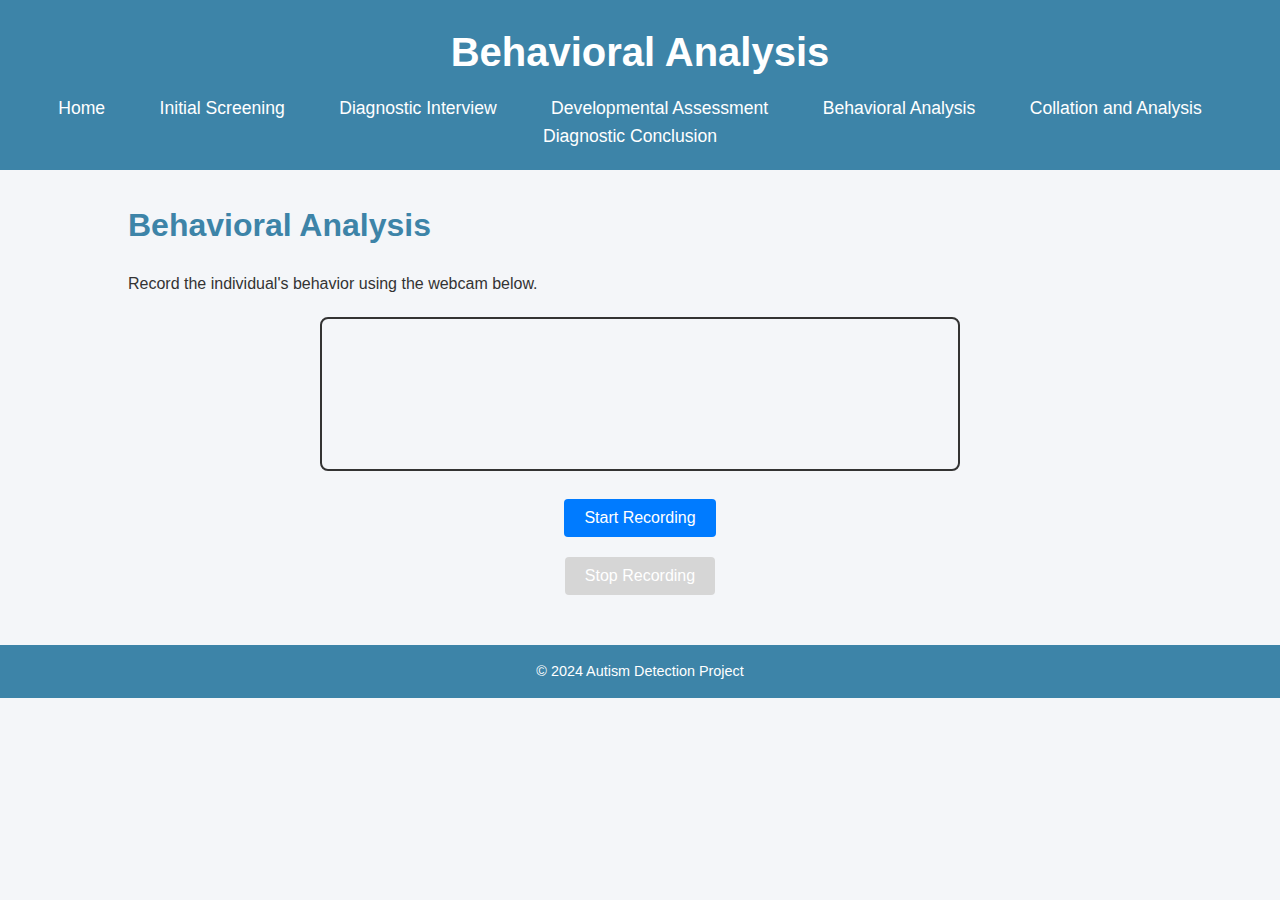
<file: behavioral-analysis.html>
<!DOCTYPE html>
<html lang="en">
<head>
    <meta charset="UTF-8">
    <meta name="viewport" content="width=device-width, initial-scale=1.0">
    <title>Behavioral Analysis</title>
    <link rel="stylesheet" href="styles.css">
    <style>
        #video-container {
            text-align: center;
            margin: 20px auto;
        }
        video {
            width: 100%;
            max-width: 640px;
            border: 2px solid #333;
        }
        #controls {
            margin-top: 10px;
        }
        button {
            padding: 10px 20px;
            border: none;
            border-radius: 4px;
            background-color: #007bff;
            color: white;
            cursor: pointer;
        }
        button:disabled {
            background-color: #d6d6d6;
            cursor: not-allowed;
        }
    </style>
</head>
<body>
    <header>
        <h1>Behavioral Analysis</h1>
        <nav>
            <ul>
                <li><a href="index.html">Home</a></li>
                <li><a href="initial-screening.html">Initial Screening</a></li>
                <li><a href="diagnostic-interview.html">Diagnostic Interview</a></li>
                <li><a href="developmental-assessment.html">Developmental Assessment</a></li>
                <li><a href="behavioral-analysis.html">Behavioral Analysis</a></li>
                <li><a href="collation-analysis.html">Collation and Analysis</a></li>
                <li><a href="diagnostic-conclusion.html">Diagnostic Conclusion</a></li>
            </ul>
        </nav>
    </header>
    
    <main>
        <section>
            <h2>Behavioral Analysis</h2>
            <p>Record the individual's behavior using the webcam below.</p>
            <div id="video-container">
                <video id="video" autoplay></video>
                <div id="controls">
                    <button id="start-recording">Start Recording</button>
                    <button id="stop-recording" disabled>Stop Recording</button>
                </div>
            </div>
            <form id="recording-form" style="display: none;">
                <input type="hidden" name="video-file" id="video-file">
                <button type="submit">Submit Recording</button>
            </form>
        </section>
    </main>
    
    <footer>
        <p>&copy; 2024 Autism Detection Project</p>
    </footer>

    <script>
        let mediaRecorder;
        let recordedChunks = [];
        let videoStream;

        document.getElementById("start-recording").addEventListener("click", async function() {
            try {
                // Get user media (webcam)
                videoStream = await navigator.mediaDevices.getUserMedia({ video: true, audio: true });
                document.getElementById("video").srcObject = videoStream;

                // Initialize MediaRecorder
                mediaRecorder = new MediaRecorder(videoStream, { mimeType: "video/webm" });

                mediaRecorder.ondataavailable = function(event) {
                    if (event.data.size > 0) {
                        recordedChunks.push(event.data);
                    }
                };

                mediaRecorder.onstop = function() {
                    const recordedBlob = new Blob(recordedChunks, { type: "video/webm" });
                    const url = URL.createObjectURL(recordedBlob);
                    console.log("Recording URL:", url);

                    // Store the blob in the hidden input field
                    const videoFileInput = document.getElementById("video-file");
                    videoFileInput.value = url; // This allows submission

                    document.getElementById("recording-form").style.display = "block";
                };

                // Start recording
                mediaRecorder.start();
                document.getElementById("start-recording").disabled = true;
                document.getElementById("stop-recording").disabled = false;
            } catch (error) {
                console.error("Error accessing webcam:", error);
                alert("Failed to access webcam. Please check your permissions.");
            }
        });

        document.getElementById("stop-recording").addEventListener("click", function() {
            mediaRecorder.stop();
            videoStream.getTracks().forEach(track => track.stop()); // Stop webcam

            document.getElementById("start-recording").disabled = false;
            document.getElementById("stop-recording").disabled = true;
        });

        document.getElementById("recording-form").addEventListener("submit", async (event) => {
            event.preventDefault();

            try {
                const formData = new FormData();
                const recordedBlob = new Blob(recordedChunks, { type: "video/webm" });
                formData.append('video-file', recordedBlob, 'recording.webm');

                const response = await fetch('submit-behavioral-analysis.php', {
                    method: 'POST',
                    body: formData
                });

                if (!response.ok) {
                    throw new Error('Failed to submit the recording.');
                }

                const result = await response.json();

                if (result.success) {
                    alert('Recording submitted successfully!');
                    window.location.href = 'collation-analysis.html';
                } else {
                    alert('Failed to submit the recording.');
                }
            } catch (error) {
                console.error('Error submitting the recording:', error);
                alert('An error occurred while submitting the recording. Please try again later.');
            }
        });
    </script>
</body>
</html>
</file>
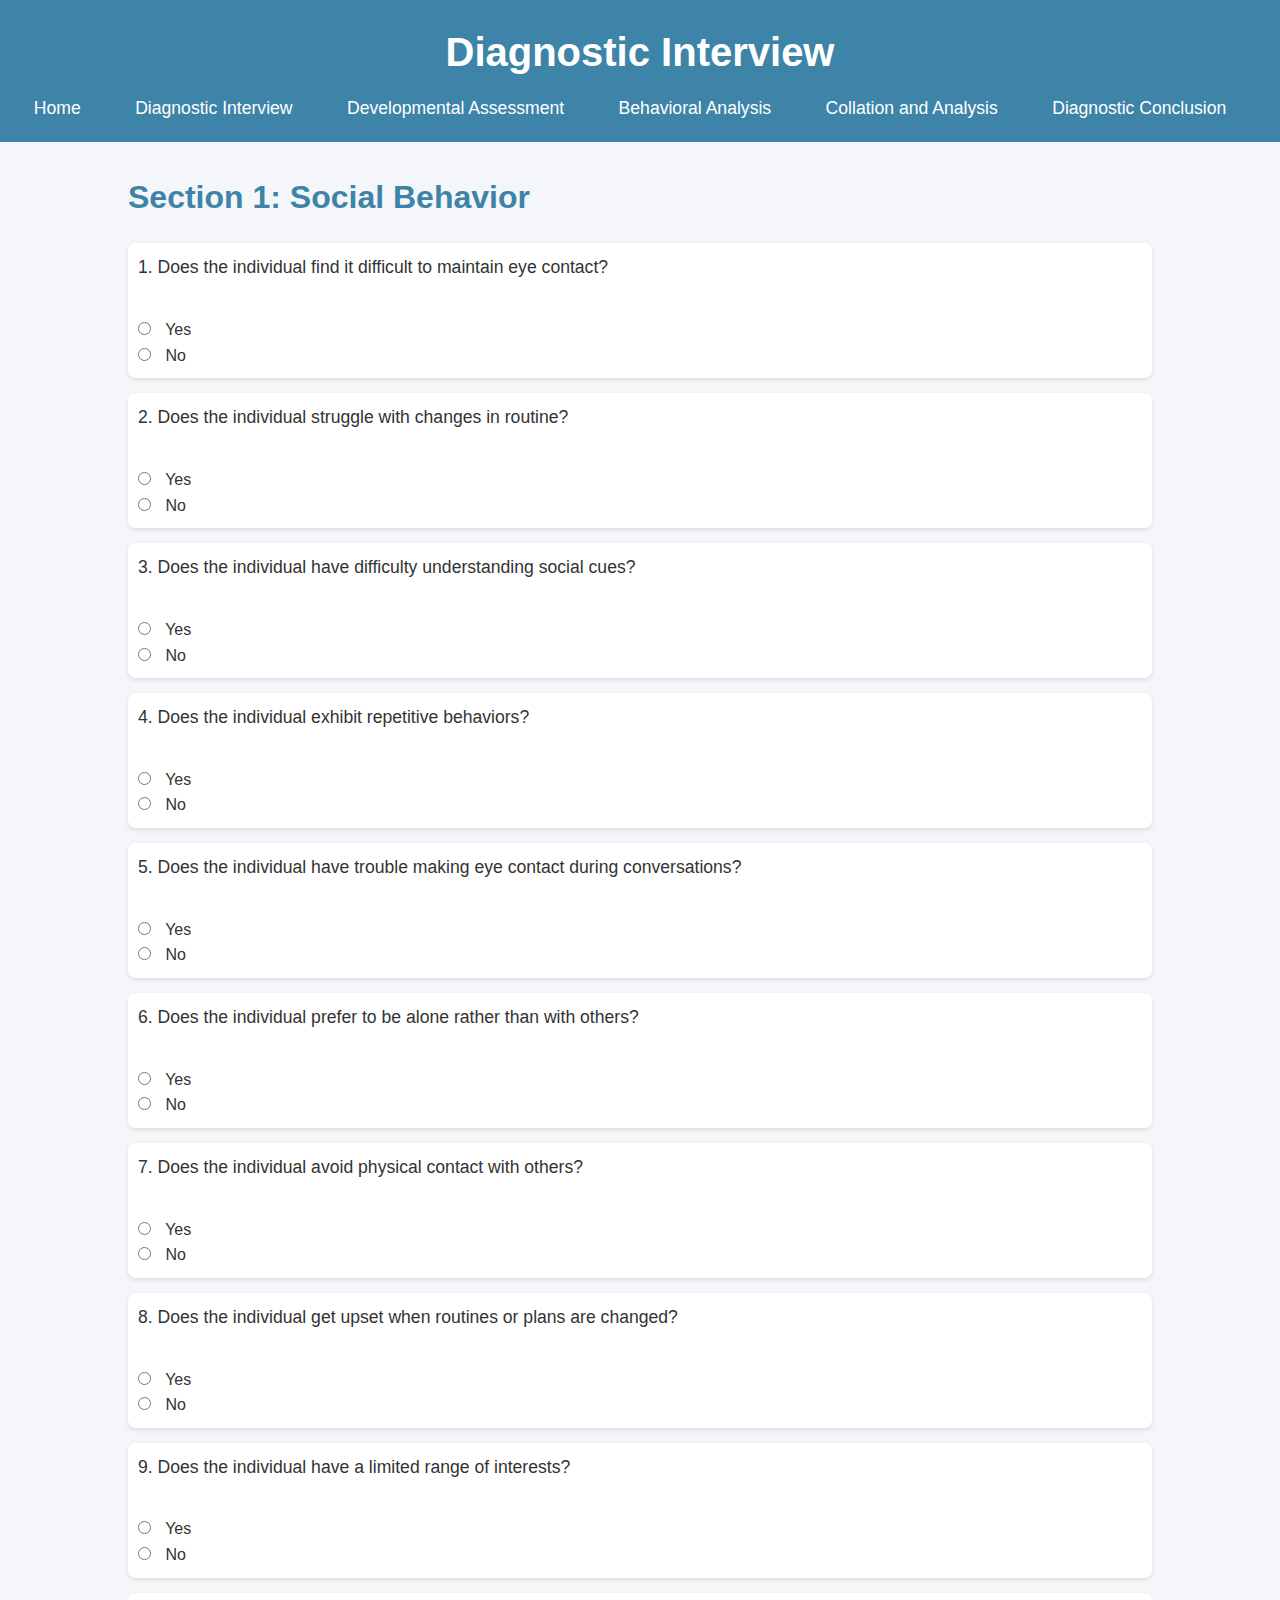
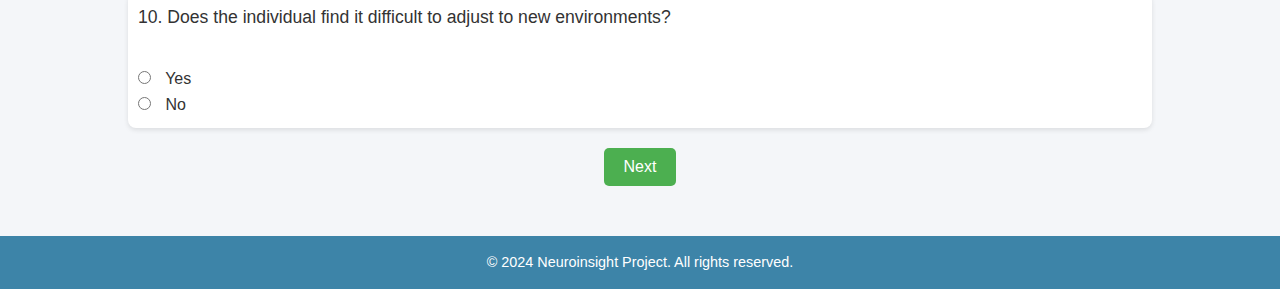
<file: diagnostic-interview.html>
<!DOCTYPE html>
<html lang="en">
<head>
    <meta charset="UTF-8">
    <meta name="viewport" content="width=device-width, initial-scale=1.0">
    <title>Diagnostic Interview</title>
    <link rel="stylesheet" href="styles.css">
</head>
<body>
    <header>
        <h1>Diagnostic Interview</h1>
        <nav>
            <ul>
                <li><a href="index.html">Home</a></li>
                <li><a href="diagnostic-interview.html">Diagnostic Interview</a></li>
                <li><a href="developmental-assessment.html">Developmental Assessment</a></li>
                <li><a href="behavioral-analysis.html">Behavioral Analysis</a></li>
                <li><a href="collation-analysis.html">Collation and Analysis</a></li>
                <li><a href="diagnostic-conclusion.html">Diagnostic Conclusion</a></li>
            </ul>
        </nav>
    </header>
    <main>
        <!-- Section 1 -->
        <section id="section-1">
            <h2>Section 1: Social Behavior</h2>
            <form id="diagnostic-form-1">
                <!-- Example Question -->
                <div class="question">
                    <label for="q1">1. Does the individual find it difficult to maintain eye contact?</label><br>
                    <input type="radio" name="q1" value="1"> Yes<br>
                    <input type="radio" name="q1" value="0"> No<br>
                </div>
                <div class="question">
                    <label for="q2">2. Does the individual struggle with changes in routine?</label><br>
                    <input type="radio" name="q2" value="1"> Yes<br>
                    <input type="radio" name="q2" value="0"> No<br>
                </div>
                <div class="question">
                    <label for="q3">3. Does the individual have difficulty understanding social cues?</label><br>
                    <input type="radio" name="q3" value="1"> Yes<br>
                    <input type="radio" name="q3" value="0"> No<br>
                </div>
                <div class="question">
                    <label for="q4">4. Does the individual exhibit repetitive behaviors?</label><br>
                    <input type="radio" name="q4" value="1"> Yes<br>
                    <input type="radio" name="q4" value="0"> No<br>
                </div>
                <div class="question">
                    <label for="q5">5. Does the individual have trouble making eye contact during conversations?</label><br>
                    <input type="radio" name="q5" value="1"> Yes<br>
                    <input type="radio" name="q5" value="0"> No<br>
                </div>
                <div class="question">
                    <label for="q6">6. Does the individual prefer to be alone rather than with others?</label><br>
                    <input type="radio" name="q6" value="1"> Yes<br>
                    <input type="radio" name="q6" value="0"> No<br>
                </div>
                <div class="question">
                    <label for="q7">7. Does the individual avoid physical contact with others?</label><br>
                    <input type="radio" name="q7" value="1"> Yes<br>
                    <input type="radio" name="q7" value="0"> No<br>
                </div>
                <div class="question">
                    <label for="q8">8. Does the individual get upset when routines or plans are changed?</label><br>
                    <input type="radio" name="q8" value="1"> Yes<br>
                    <input type="radio" name="q8" value="0"> No<br>
                </div>
                <div class="question">
                    <label for="q9">9. Does the individual have a limited range of interests?</label><br>
                    <input type="radio" name="q9" value="1"> Yes<br>
                    <input type="radio" name="q9" value="0"> No<br>
                </div>
                <div class="question">
                    <label for="q10">10. Does the individual find it difficult to adjust to new environments?</label><br>
                    <input type="radio" name="q10" value="1"> Yes<br>
                    <input type="radio" name="q10" value="0"> No<br>
                </div>
                <button type="button" id="next-section-1">Next</button>
            </form>
        </section>

        <!-- Section 2 -->
        <section id="section-2" style="display:none;">
            <h2>Section 2: Communication and Interests</h2>
            <form id="diagnostic-form-2">
                <div class="question">
                    <label for="q11">11. Does the individual show interest in few activities?</label><br>
                    <input type="radio" name="q11" value="1"> Yes<br>
                    <input type="radio" name="q11" value="0"> No<br>
                </div>
                <div class="question">
                    <label for="q12">12. Does the individual have unusual sensory sensitivities?</label><br>
                    <input type="radio" name="q12" value="1"> Yes<br>
                    <input type="radio" name="q12" value="0"> No<br>
                </div>
                <div class="question">
                    <label for="q13">13. Does the individual struggle to make friends?</label><br>
                    <input type="radio" name="q13" value="1"> Yes<br>
                    <input type="radio" name="q13" value="0"> No<br>
                </div>
                <div class="question">
                    <label for="q14">14. Does the individual have trouble communicating needs and feelings?</label><br>
                    <input type="radio" name="q14" value="1"> Yes<br>
                    <input type="radio" name="q14" value="0"> No<br>
                </div>
                <div class="question">
                    <label for="q15">15. Does the individual engage in repetitive speech patterns?</label><br>
                    <input type="radio" name="q15" value="1"> Yes<br>
                    <input type="radio" name="q15" value="0"> No<br>
                </div>
                <div class="question">
                    <label for="q16">16. Does the individual show limited interest in social activities?</label><br>
                    <input type="radio" name="q16" value="1"> Yes<br>
                    <input type="radio" name="q16" value="0"> No<br>
                </div>
                <div class="question">
                    <label for="q17">17. Does the individual prefer talking about specific topics?</label><br>
                    <input type="radio" name="q17" value="1"> Yes<br>
                    <input type="radio" name="q17" value="0"> No<br>
                </div>
                <div class="question">
                    <label for="q18">18. Does the individual have difficulty understanding metaphors or idioms?</label><br>
                    <input type="radio" name="q18" value="1"> Yes<br>
                    <input type="radio" name="q18" value="0"> No<br>
                </div>
                <div class="question">
                    <label for="q19">19. Does the individual engage in unusual body movements or gestures?</label><br>
                    <input type="radio" name="q19" value="1"> Yes<br>
                    <input type="radio" name="q19" value="0"> No<br>
                </div>
                <div class="question">
                    <label for="q20">20. Does the individual have difficulty switching between tasks or activities?</label><br>
                    <input type="radio" name="q20" value="1"> Yes<br>
                    <input type="radio" name="q20" value="0"> No<br>
                </div>
                <button type="button" id="next-section-2">Next</button>
            </form>
        </section>

        <!-- Section 3 -->
        <section id="section-3" style="display:none;">
            <h2>Section 3: Motor Skills and Behavior Patterns</h2>
            <form id="diagnostic-form-3">
                <div class="question">
                    <label for="q21">21. Does the individual exhibit unusual language patterns?</label><br>
                    <input type="radio" name="q21" value="1"> Yes<br>
                    <input type="radio" name="q21" value="0"> No<br>
                </div>
                <div class="question">
                    <label for="q22">22. Does the individual have difficulty with motor coordination?</label><br>
                    <input type="radio" name="q22" value="1"> Yes<br>
                    <input type="radio" name="q22" value="0"> No<br>
                </div>
                <div class="question">
                    <label for="q23">23. Does the individual show repetitive play behavior (e.g., lining up toys)?</label><br>
                    <input type="radio" name="q23" value="1"> Yes<br>
                    <input type="radio" name="q23" value="0"> No<br>
                </div>
                <div class="question">
                    <label for="q24">24. Does the individual have unusual hand or finger movements?</label><br>
                    <input type="radio" name="q24" value="1"> Yes<br>
                    <input type="radio" name="q24" value="0"> No<br>
                </div>
                <div class="question">
                    <label for="q25">25. Does the individual have trouble with balance or coordination?</label><br>
                    <input type="radio" name="q25" value="1"> Yes<br>
                    <input type="radio" name="q25" value="0"> No<br>
                </div>
                <div class="question">
                    <label for="q26">26. Does the individual show signs of hyperactivity or restlessness?</label><br>
                    <input type="radio" name="q26" value="1"> Yes<br>
                    <input type="radio" name="q26" value="0"> No<br>
                </div>
                <div class="question">
                    <label for="q27">27. Does the individual have difficulty sitting still for long periods?</label><br>
                    <input type="radio" name="q27" value="1"> Yes<br>
                    <input type="radio" name="q27" value="0"> No<br>
                </div>
                <div class="question">
                    <label for="q28">28. Does the individual have a narrow range of motor skills?</label><br>
                    <input type="radio" name="q28" value="1"> Yes<br>
                    <input type="radio" name="q28" value="0"> No<br>
                </div>
                <div class="question">
                    <label for="q29">29. Does the individual prefer repetitive body movements or sounds?</label><br>
                    <input type="radio" name="q29" value="1"> Yes<br>
                    <input type="radio" name="q29" value="0"> No<br>
                </div>
                <div class="question">
                    <label for="q30">30. Does the individual resist changes to their routine or environment?</label><br>
                    <input type="radio" name="q30" value="1"> Yes<br>
                    <input type="radio" name="q30" value="0"> No<br>
                </div>
                <button type="submit" id="submit-form">Submit</button>
            </form>
        </section>
    </main>
    <footer>
        <p>&copy; 2024 Neuroinsight Project. All rights reserved.</p>
    </footer>

    <script>
        // Handle section transitions
        document.addEventListener('DOMContentLoaded', function () {
            // Handle Next button click for Section 1
            document.getElementById('next-section-1').addEventListener('click', function() {
                if (validateSection('diagnostic-form-1')) {
                    storeAnswers('diagnostic-form-1');
                    document.getElementById('section-1').style.display = 'none';
                    document.getElementById('section-2').style.display = 'block';
                } else {
                    alert("Please answer all questions.");
                }
            });

            // Handle Next button click for Section 2
            document.getElementById('next-section-2').addEventListener('click', function() {
                if (validateSection('diagnostic-form-2')) {
                    storeAnswers('diagnostic-form-2');
                    document.getElementById('section-2').style.display = 'none';
                    document.getElementById('section-3').style.display = 'block';
                } else {
                    alert("Please answer all questions.");
                }
            });

            // Handle Submit button click for Section 3
            document.getElementById('submit-form').addEventListener('click', function(event) {
                event.preventDefault();
                if (validateSection('diagnostic-form-3')) {
                    storeAnswers('diagnostic-form-3');
                    alert("Thank you for completing the diagnostic interview.");
                    // Redirect to the next page
                    window.location.href = "developmental-assessment.html";
                } else {
                    alert("Please answer all questions.");
                }
            });
        });

        // Validate the form section to ensure all questions are answered
        function validateSection(formId) {
            const form = document.getElementById(formId);
            const questions = form.querySelectorAll('input[type="radio"]');
            const names = [...new Set(Array.from(questions).map(input => input.name))];

            for (const name of names) {
                const options = form.querySelectorAll(`input[name="${name}"]`);
                if (![...options].some(option => option.checked)) {
                    return false;
                }
            }
            return true;
        }

        // Store answers to sessionStorage
        function storeAnswers(formId) {
            const form = document.getElementById(formId);
            const answers = {};
            const selectedOptions = form.querySelectorAll('input[type="radio"]:checked');
            selectedOptions.forEach(option => {
                answers[option.name] = option.value;
            });
            const storedAnswers = JSON.parse(sessionStorage.getItem('diagnosticAnswers')) || {};
            sessionStorage.setItem('diagnosticAnswers', JSON.stringify({ ...storedAnswers, ...answers }));
        }
    </script>
</body>
</html>
</file>
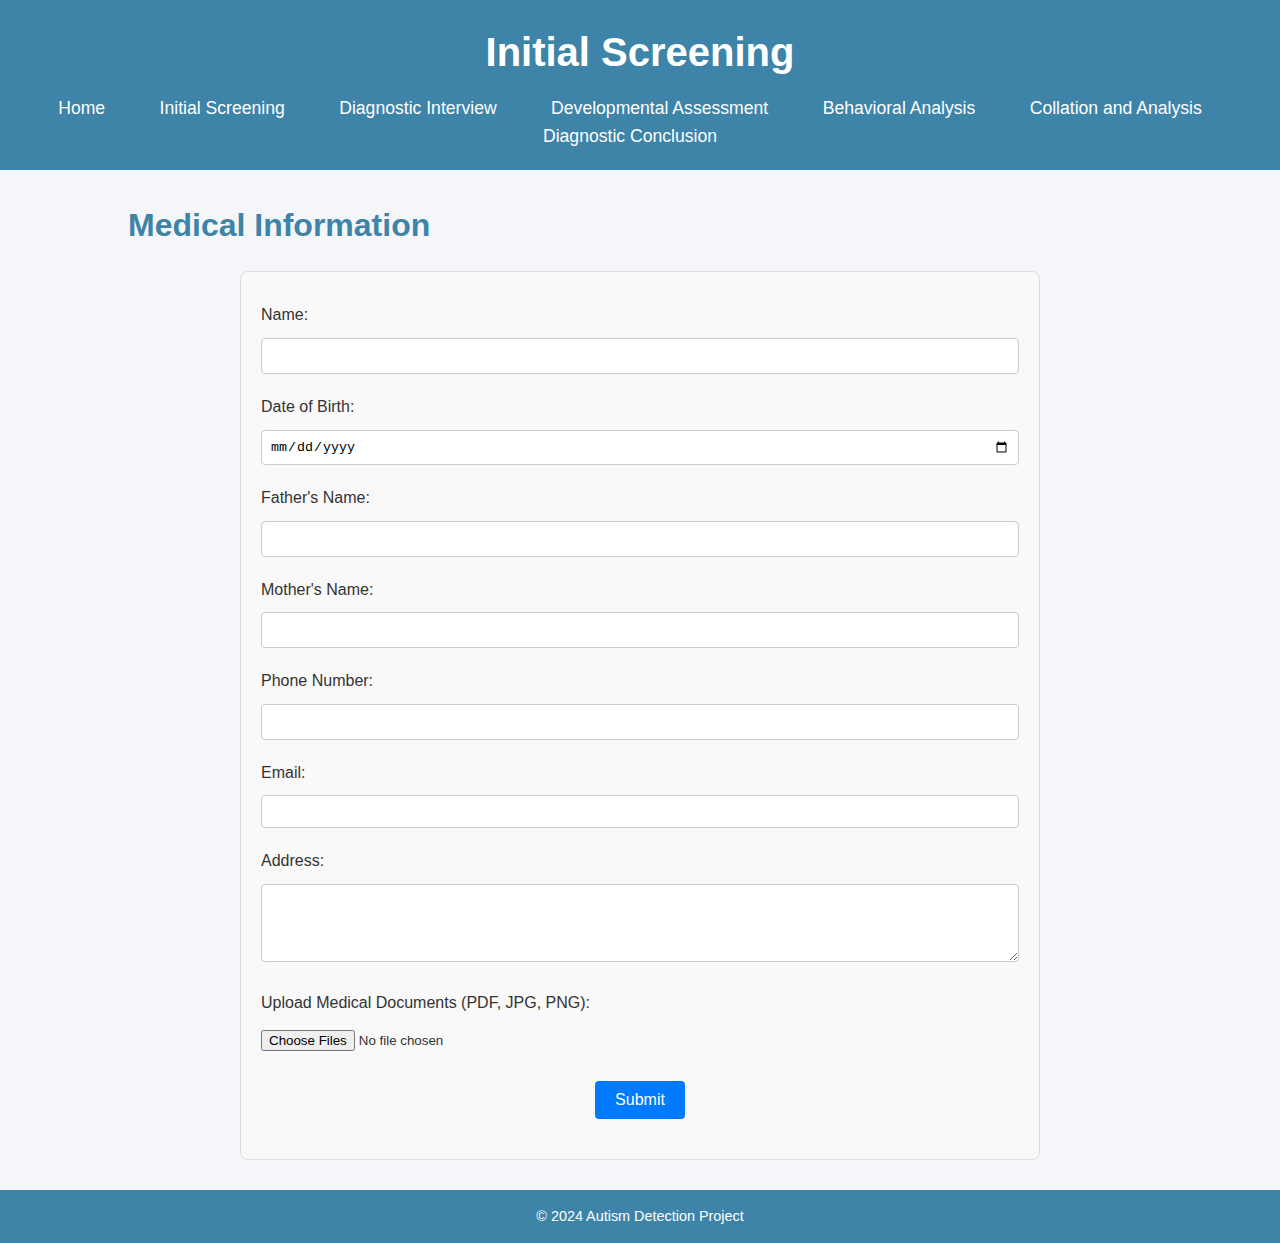
<file: initial-screening.html>
<!DOCTYPE html>
<html lang="en">
<head>
    <meta charset="UTF-8">
    <meta name="viewport" content="width=device-width, initial-scale=1.0">
    <title>Initial Screening</title>
    <link rel="stylesheet" href="styles.css">
    <style>
        form {
            max-width: 800px;
            margin: 0 auto;
            padding: 20px;
            border: 1px solid #ddd;
            border-radius: 8px;
            background-color: #f9f9f9;
        }
        label {
            display: block;
            margin: 10px 0 5px;
        }
        input[type="text"], input[type="number"], input[type="email"], input[type="date"], textarea {
            width: 100%;
            padding: 8px;
            margin: 5px 0 10px;
            border: 1px solid #ccc;
            border-radius: 4px;
        }
        input[type="file"] {
            margin: 10px 0;
        }
        button {
            padding: 10px 20px;
            border: none;
            border-radius: 4px;
            background-color: #007bff;
            color: white;
            cursor: pointer;
        }
        button:hover {
            background-color: #0056b3;
        }
    </style>
</head>
<body>
    <header>
        <h1>Initial Screening</h1>
        <nav>
            <ul>
                <li><a href="index.html">Home</a></li>
                <li><a href="initial-screening.html">Initial Screening</a></li>

                <li><a href="diagnostic-interview.html">Diagnostic Interview</a></li>
                <li><a href="developmental-assessment.html">Developmental Assessment</a></li>
                <li><a href="behavioral-analysis.html">Behavioral Analysis</a></li>

                <li><a href="collation-analysis.html">Collation and Analysis</a></li>
                <li><a href="diagnostic-conclusion.html">Diagnostic Conclusion</a></li>
            </ul>
        </nav>
        
    </header>
    <main>
        <section>
            <h2>Medical Information</h2>
            <form id="screeningForm" action="diagnostic-interview.html" method="post" enctype="multipart/form-data" onsubmit="saveInitialScreeningData()">
                <label for="name">Name:</label>
                <input type="text" id="name" name="name" required>

                <label for="dob">Date of Birth:</label>
                <input type="date" id="dob" name="dob" required>

                <label for="father-name">Father's Name:</label>
                <input type="text" id="father-name" name="father-name" required>

                <label for="mother-name">Mother's Name:</label>
                <input type="text" id="mother-name" name="mother-name" required>

                <label for="phone">Phone Number:</label>
                <input type="text" id="phone" name="phone" required>

                <label for="email">Email:</label>
                <input type="email" id="email" name="email" required>

                <label for="address">Address:</label>
                <textarea id="address" name="address" rows="4" required></textarea>

                <label for="medical-documents">Upload Medical Documents (PDF, JPG, PNG):</label>
                <input type="file" id="medical-documents" name="medical-documents[]" multiple accept=".pdf, .jpg, .png" required>

                <button type="submit">Submit</button>
            </form>
        </section>
    </main>
    <footer>
        <p>&copy; 2024 Autism Detection Project</p>
    </footer>

    <script>
        function saveInitialScreeningData() {
            const name = document.getElementById('name').value;
            const dob = document.getElementById('dob').value;
            const fatherName = document.getElementById('father-name').value;
            const motherName = document.getElementById('mother-name').value;
            const phone = document.getElementById('phone').value;
            const email = document.getElementById('email').value;
            const address = document.getElementById('address').value;

            sessionStorage.setItem('name', name);
            sessionStorage.setItem('dob', dob);
            sessionStorage.setItem('fatherName', fatherName);
            sessionStorage.setItem('motherName', motherName);
            sessionStorage.setItem('phone', phone);
            sessionStorage.setItem('email', email);
            sessionStorage.setItem('address', address);

        }
    </script>
</body>
</html>
</file>
<file: styles.css>
/* Reset some basic styles */
* {
    margin: 0;
    padding: 0;
    box-sizing: border-box;
}

/* Body and background */
body {
    font-family: 'Arial', sans-serif;
    background-color: #f4f6f9; /* Soft background */
    color: #333;
    line-height: 1.6;
}

/* Header and Navigation */
header {
    background-color: #3d84a8; /* Vibrant Blue */
    color: white;
    padding: 20px 0;
    text-align: center;
}

header h1 {
    font-size: 2.5rem;
    margin-bottom: 10px;
}

nav ul {
    list-style-type: none;
}

nav ul li {
    display: inline-block;
    margin-right: 20px;
}

nav ul li a {
    color: white;
    font-size: 1.1rem;
    text-decoration: none;
    padding: 8px 15px;
    border-radius: 5px;
    transition: all 0.3s ease;
}

/* Hover effect on navigation links */
nav ul li a:hover {
    background-color: #f0a500; /* Orange on hover */
    transform: scale(1.05);
}

/* Main Content Styling */
main {
    padding: 30px 10%;
}

h2 {
    font-size: 2rem;
    color: #3d84a8;
    margin-bottom: 20px;
}

button {
    padding: 12px 20px;
    background-color: #007bff;
    color: white;
    border: none;
    border-radius: 5px;
    cursor: pointer;
    transition: background-color 0.3s ease, transform 0.3s ease;
}

/* Hover effect on buttons */
button:hover {
    background-color: #0056b3;
    transform: translateY(-2px);
}

/* Question Styles */
.question {
    margin: 15px 0;
    padding: 10px;
    background-color: #ffffff;
    border-radius: 8px;
    box-shadow: 0 2px 5px rgba(0, 0, 0, 0.1);
}

.question label {
    font-size: 1.1rem;
    display: block;
    margin-bottom: 10px;
}

.question input[type="radio"] {
    margin-right: 10px;
}

/* Section for Webcam Video */
#camera-container {
    margin-top: 20px;
    text-align: center;
}

video {
    width: 100%;
    max-width: 640px;
    border-radius: 8px;
    border: 2px solid #ccc;
}

button#start-button {
    margin-top: 20px;
    background-color: #28a745;
}

button#start-button:hover {
    background-color: #218838;
}

/* Footer Styling */
footer {
    background-color: #3d84a8;
    color: white;
    padding: 15px;
    text-align: center;
}

footer p {
    font-size: 0.9rem;
}

/* Responsive Design */
@media screen and (max-width: 768px) {
    main {
        padding: 30px 5%;
    }

    nav ul {
        text-align: center;
    }

    nav ul li {
        display: block;
        margin-bottom: 15px;
    }

    header h1 {
        font-size: 2rem;
    }

    button {
        width: 100%;
        padding: 15px;
        font-size: 1.1rem;
    }

    video {
        width: 90%;
        max-width: 100%;
    }
}
/* Center the images and the input fields */
.image-container {
    display: flex;
    justify-content: center;
    gap: 50px;
    margin-bottom: 40px;
}

.image-item {
    text-align: center;
}

.assessment-image {
    width: 500px;  /* You can adjust the size of the images */
    height: auto;
    margin-bottom: 15px;
}

input[type="text"] {
    width: 300px;
    padding: 10px;
    font-size: 16px;
    margin-top: 10px;
    text-align: center;
}

button {
    display: block;
    margin: 20px auto;
    padding: 10px 20px;
    background-color: #4CAF50;
    color: white;
    border: none;
    font-size: 16px;
    cursor: pointer;
}

button:hover {
    background-color: #45a049;
}
</file>
